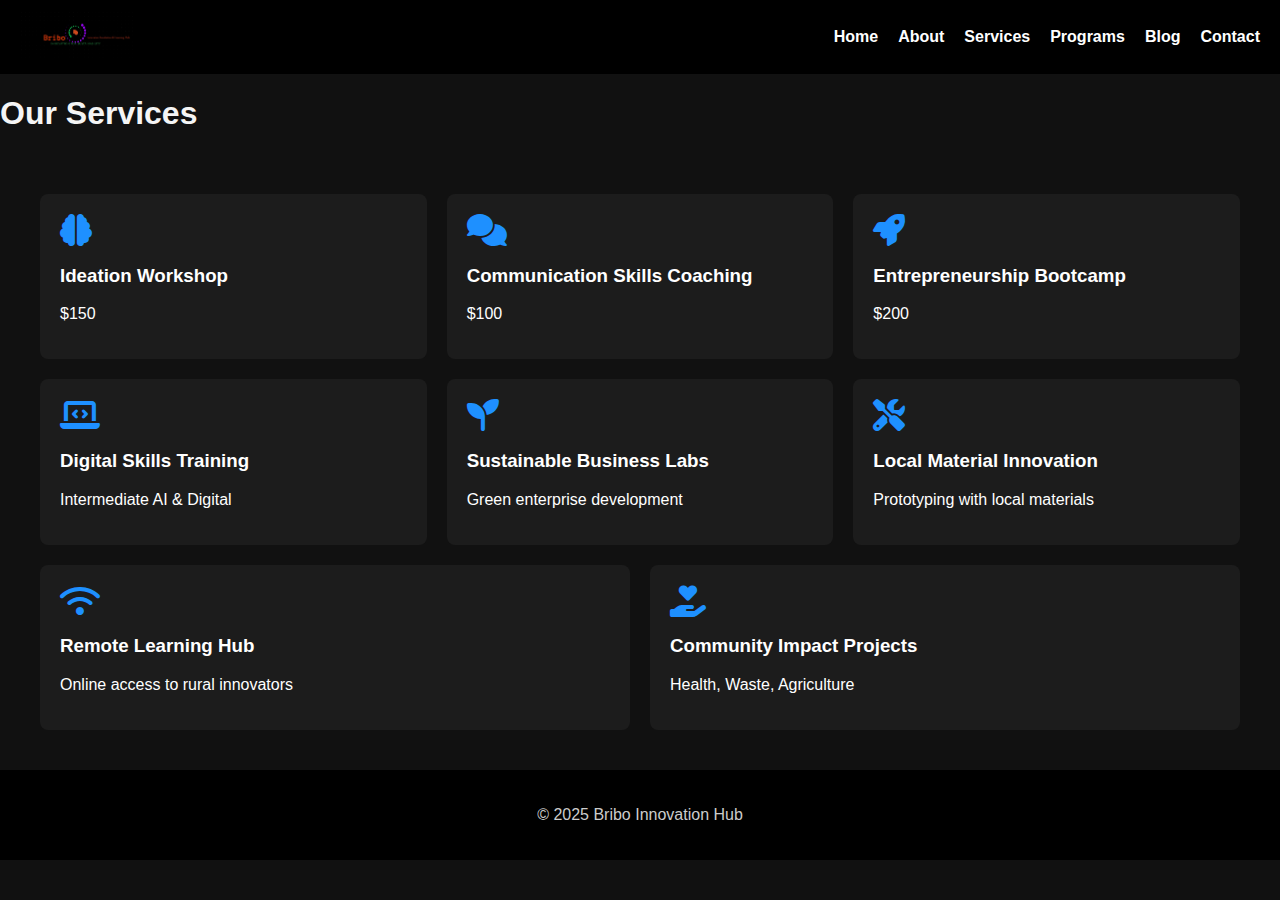
<file: services.html>
<!DOCTYPE html>
<html lang="en">
<head>
  <meta charset="UTF-8" />
  <meta name="viewport" content="width=device-width, initial-scale=1.0"/>
  <title>Services | Bribo Innovation Hub</title>
  <link rel="stylesheet" href="css/styles.css" />
  <link rel="icon" href="assets/Bribo favicon.png" />
  <link rel="stylesheet" href="https://cdnjs.cloudflare.com/ajax/libs/font-awesome/6.4.0/css/all.min.css"/>
</head>
<body>
  <header>
    <nav>
      <a href="index.html"><img src="assets/Bribo logo.png" alt="Bribo Logo" class="logo"/></a>
      <ul class="nav-links">
        <li><a href="index.html">Home</a></li>
        <li><a href="about.html">About</a></li>
        <li><a href="services.html" class="active">Services</a></li>
        <li><a href="programs.html">Programs</a></li>
        <li><a href="blog.html">Blog</a></li>
        <li><a href="contact.html">Contact</a></li>
      </ul>
    </nav>
  </header>

  <main>
    <section class="services">
      <h1>Our Services</h1>
      <div class="service-grid">
        <div class="card"><i class="fas fa-brain"></i><h3>Ideation Workshop</h3><p>$150</p></div>
        <div class="card"><i class="fas fa-comments"></i><h3>Communication Skills Coaching</h3><p>$100</p></div>
        <div class="card"><i class="fas fa-rocket"></i><h3>Entrepreneurship Bootcamp</h3><p>$200</p></div>
        <div class="card"><i class="fas fa-laptop-code"></i><h3>Digital Skills Training</h3><p>Intermediate AI & Digital</p></div>
        <div class="card"><i class="fas fa-seedling"></i><h3>Sustainable Business Labs</h3><p>Green enterprise development</p></div>
        <div class="card"><i class="fas fa-tools"></i><h3>Local Material Innovation</h3><p>Prototyping with local materials</p></div>
        <div class="card"><i class="fas fa-wifi"></i><h3>Remote Learning Hub</h3><p>Online access to rural innovators</p></div>
        <div class="card"><i class="fas fa-hand-holding-heart"></i><h3>Community Impact Projects</h3><p>Health, Waste, Agriculture</p></div>
      </div>
    </section>
  </main>

  <footer>
    <p>&copy; 2025 Bribo Innovation Hub</p>
  </footer>
</body>
</html>
</file>
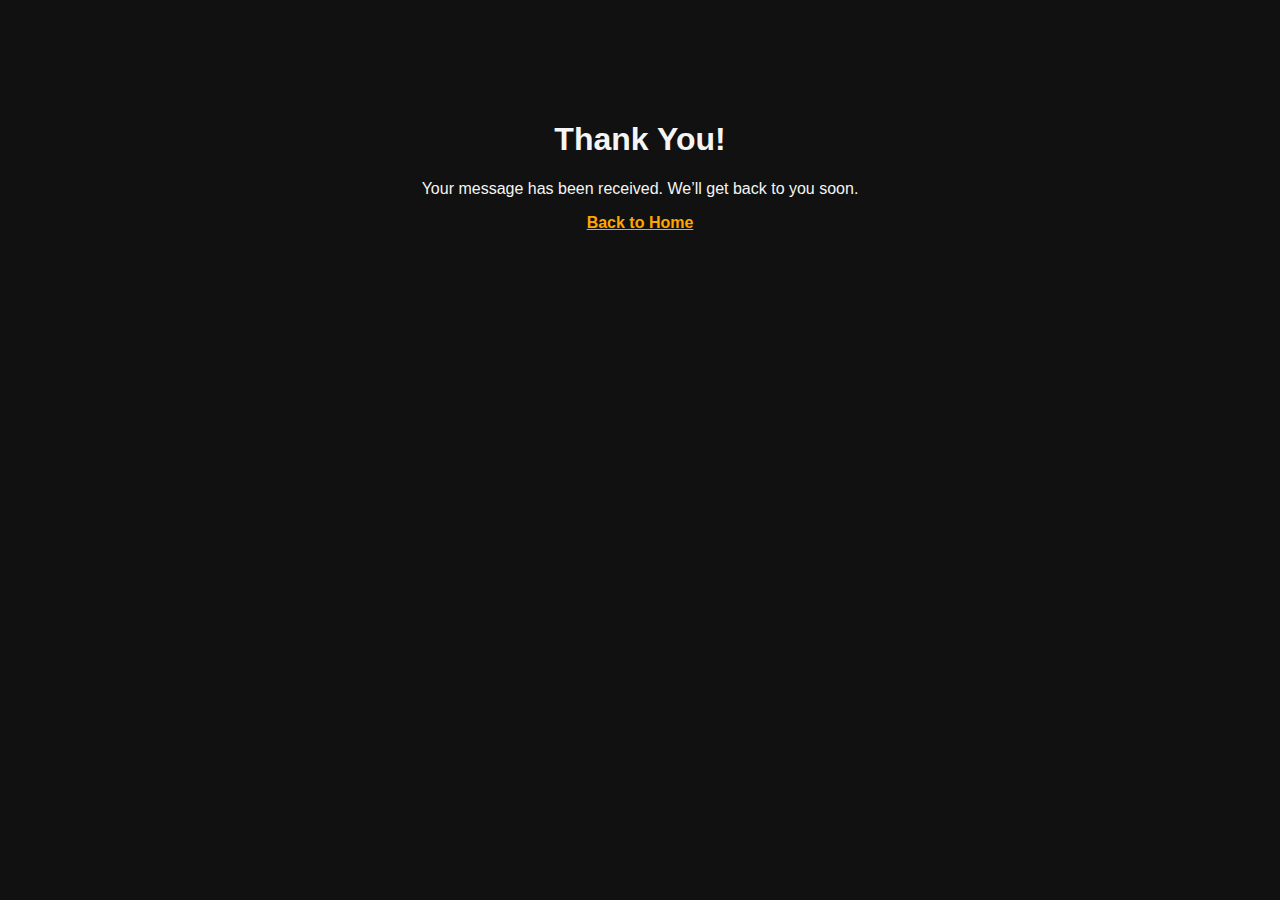
<file: thank-you.html>
<!DOCTYPE html>
<html lang="en">
<head>
  <meta charset="UTF-8" />
  <title>Thank You – Bribo</title>
  <link rel="stylesheet" href="css/styles.css" />
</head>
<body>
  <div class="thank-you-container" style="text-align: center; padding: 100px;">
    <h1>Thank You!</h1>
    <p>Your message has been received. We’ll get back to you soon.</p>
    <a href="index.html" style="color: orange; font-weight: bold;">Back to Home</a>
  </div>
</body>
</html>
</file>
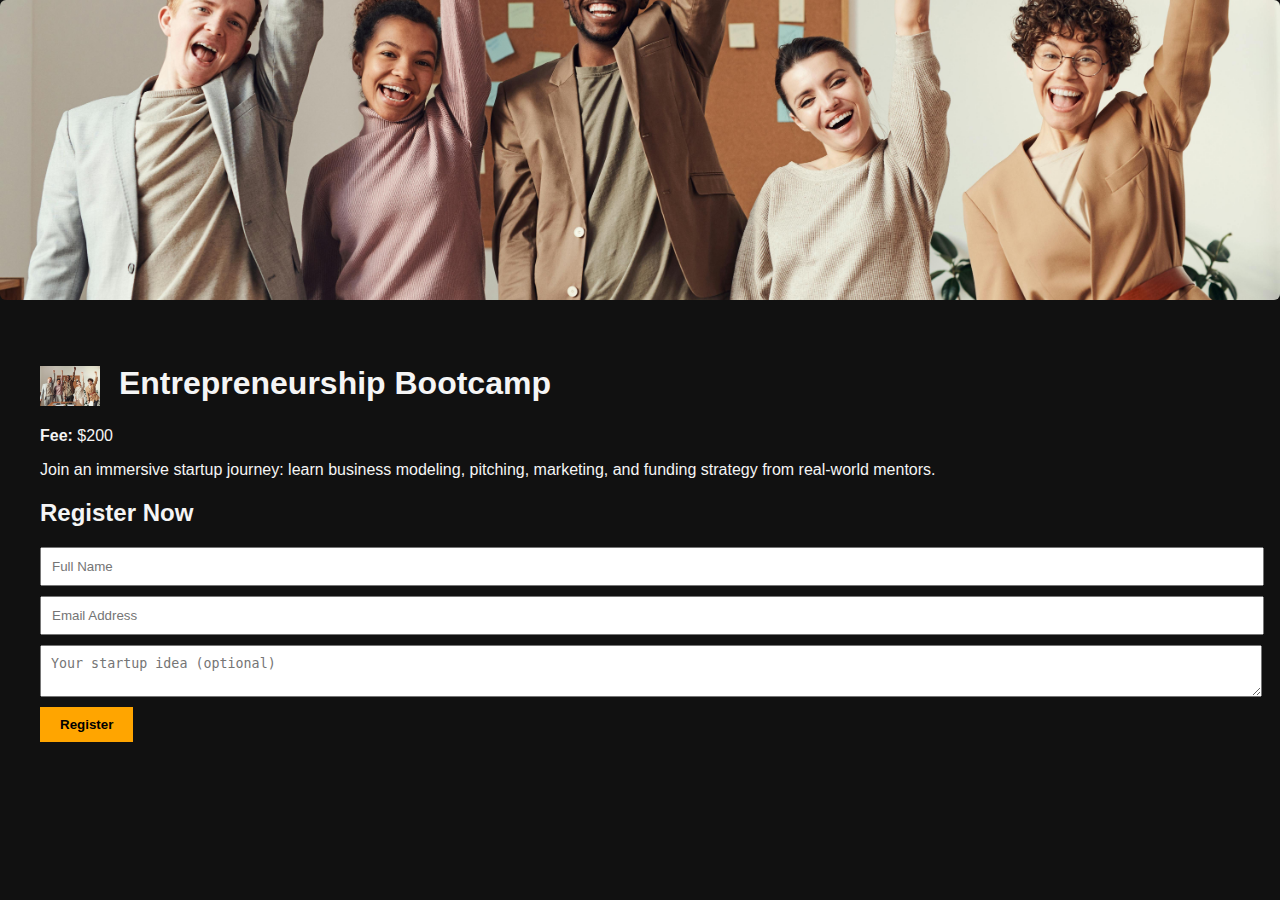
<file: services/bootcamp.html>
<!DOCTYPE html>
<html lang="en">
<head>
  <meta charset="UTF-8" />
  <title>Entrepreneurship Bootcamp | Bribo</title>
  <link rel="stylesheet" href="../css/styles.css" />
</head>
<body>

  <header>
    <img src="../images/bootcamp-banner.jpg" alt="Bootcamp Banner"
      style="width: 100%; max-height: 300px; object-fit: cover; border-radius: 6px;" />
  </header>

  <main style="padding: 40px;">
    <h1>
      <img src="../images/bootcamp-banner.jpg" alt="Icon"
        style="height: 40px; vertical-align: middle; margin-right: 10px;" />
      Entrepreneurship Bootcamp
    </h1>

    <p><strong>Fee:</strong> $200</p>
    <p>Join an immersive startup journey: learn business modeling, pitching, marketing, and funding strategy from real-world mentors.</p>

    <h2>Register Now</h2>
    <form action="https://formspree.io/f/xzzglrwk" method="POST">
      <input type="text" name="name" placeholder="Full Name" required />
      <input type="email" name="email" placeholder="Email Address" required />
      <textarea name="message" placeholder="Your startup idea (optional)" required></textarea>
      <button type="submit">Register</button>
    </form>
  </main>

</body>
</html>
</file>
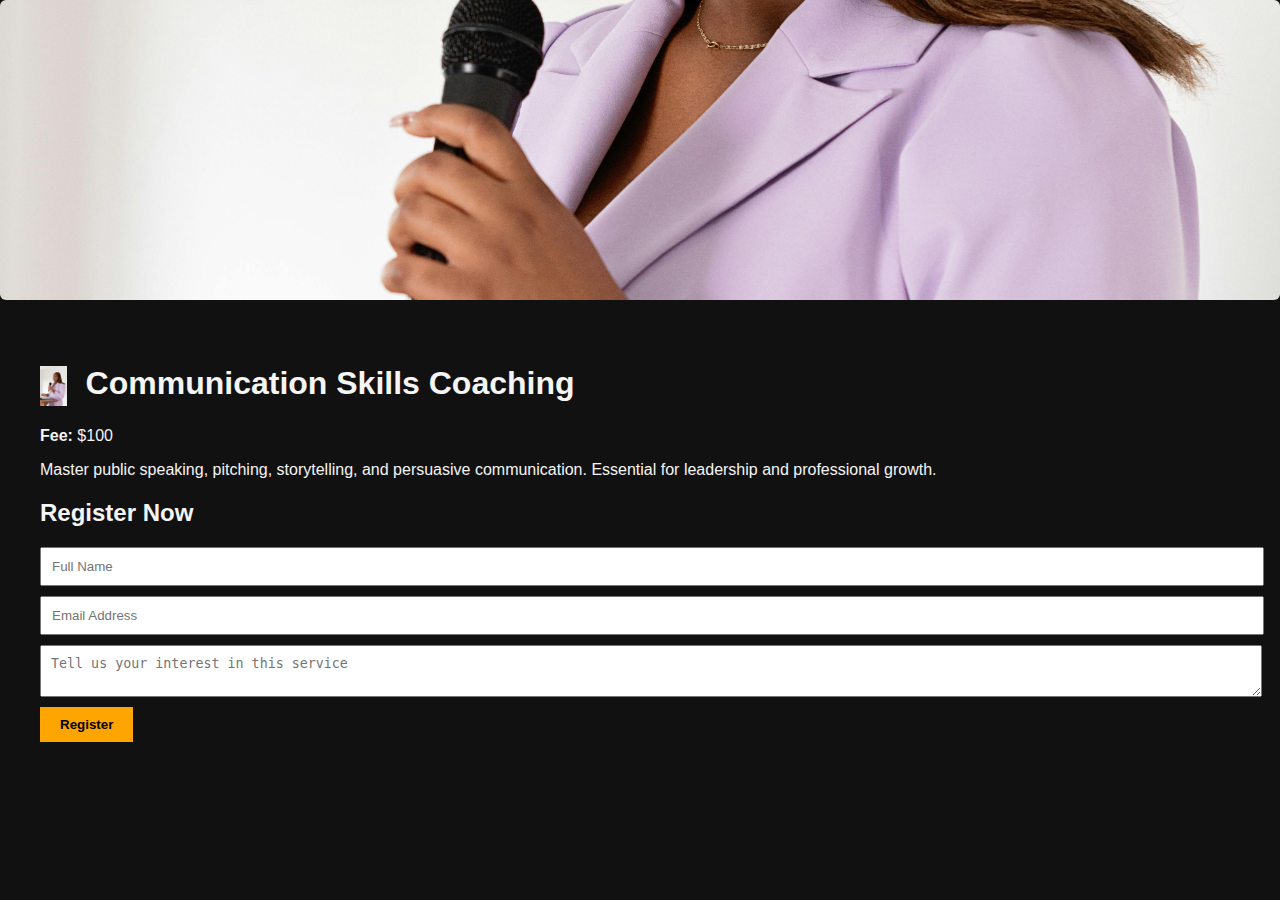
<file: services/communication.html>
<!DOCTYPE html>
<html lang="en">
<head>
  <meta charset="UTF-8" />
  <title>Communication Skills Coaching | Bribo</title>
  <link rel="stylesheet" href="../css/styles.css" />
</head>
<body>

  <header>
    <img src="../images/communication-icon.jpg" alt="Communication Banner"
      style="width: 100%; max-height: 300px; object-fit: cover; border-radius: 6px;" />
  </header>

  <main style="padding: 40px;">
    <h1>
      <img src="../images/communication-icon.jpg" alt="Icon"
        style="height: 40px; vertical-align: middle; margin-right: 10px;" />
      Communication Skills Coaching
    </h1>

    <p><strong>Fee:</strong> $100</p>
    <p>Master public speaking, pitching, storytelling, and persuasive communication. Essential for leadership and professional growth.</p>

    <h2>Register Now</h2>
    <form action="https://formspree.io/f/xzzglrwk" method="POST">
      <input type="text" name="name" placeholder="Full Name" required />
      <input type="email" name="email" placeholder="Email Address" required />
      <textarea name="message" placeholder="Tell us your interest in this service" required></textarea>
      <button type="submit">Register</button>
    </form>
  </main>

</body>
</html>
</file>
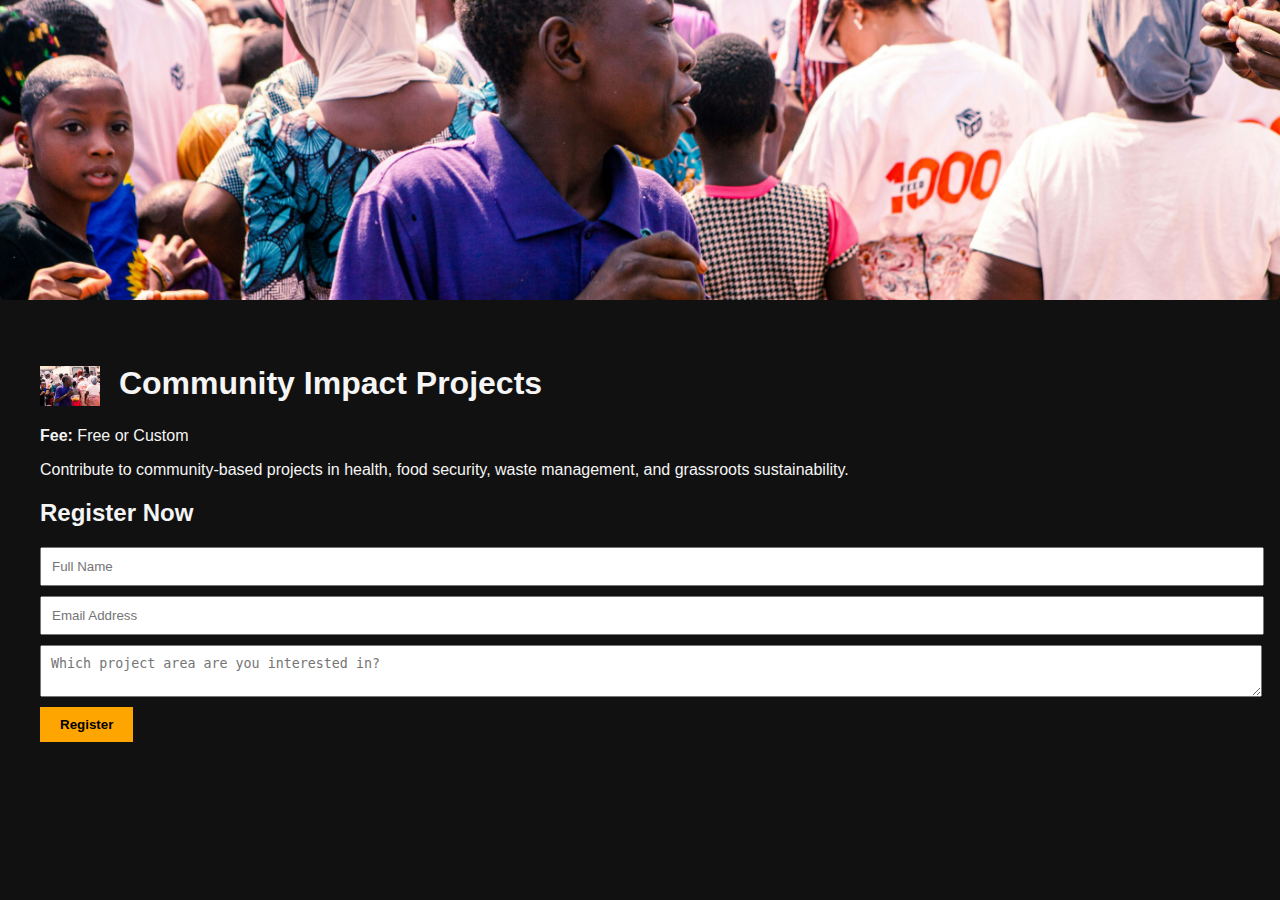
<file: services/community.html>
<!DOCTYPE html>
<html lang="en">
<head>
  <meta charset="UTF-8" />
  <title>Community Impact Projects | Bribo</title>
  <link rel="stylesheet" href="../css/styles.css" />
</head>
<body>

  <header>
    <img src="../images/community-impact.jpg" alt="Community Impact Banner"
      style="width: 100%; max-height: 300px; object-fit: cover; border-radius: 6px;" />
  </header>

  <main style="padding: 40px;">
    <h1>
      <img src="../images/community-impact.jpg" alt="Icon"
        style="height: 40px; vertical-align: middle; margin-right: 10px;" />
      Community Impact Projects
    </h1>

    <p><strong>Fee:</strong> Free or Custom</p>
    <p>Contribute to community-based projects in health, food security, waste management, and grassroots sustainability.</p>

    <h2>Register Now</h2>
    <form action="https://formspree.io/f/xzzglrwk" method="POST">
      <input type="text" name="name" placeholder="Full Name" required />
      <input type="email" name="email" placeholder="Email Address" required />
      <textarea name="message" placeholder="Which project area are you interested in?" required></textarea>
      <button type="submit">Register</button>
    </form>
  </main>

</body>
</html>
</file>
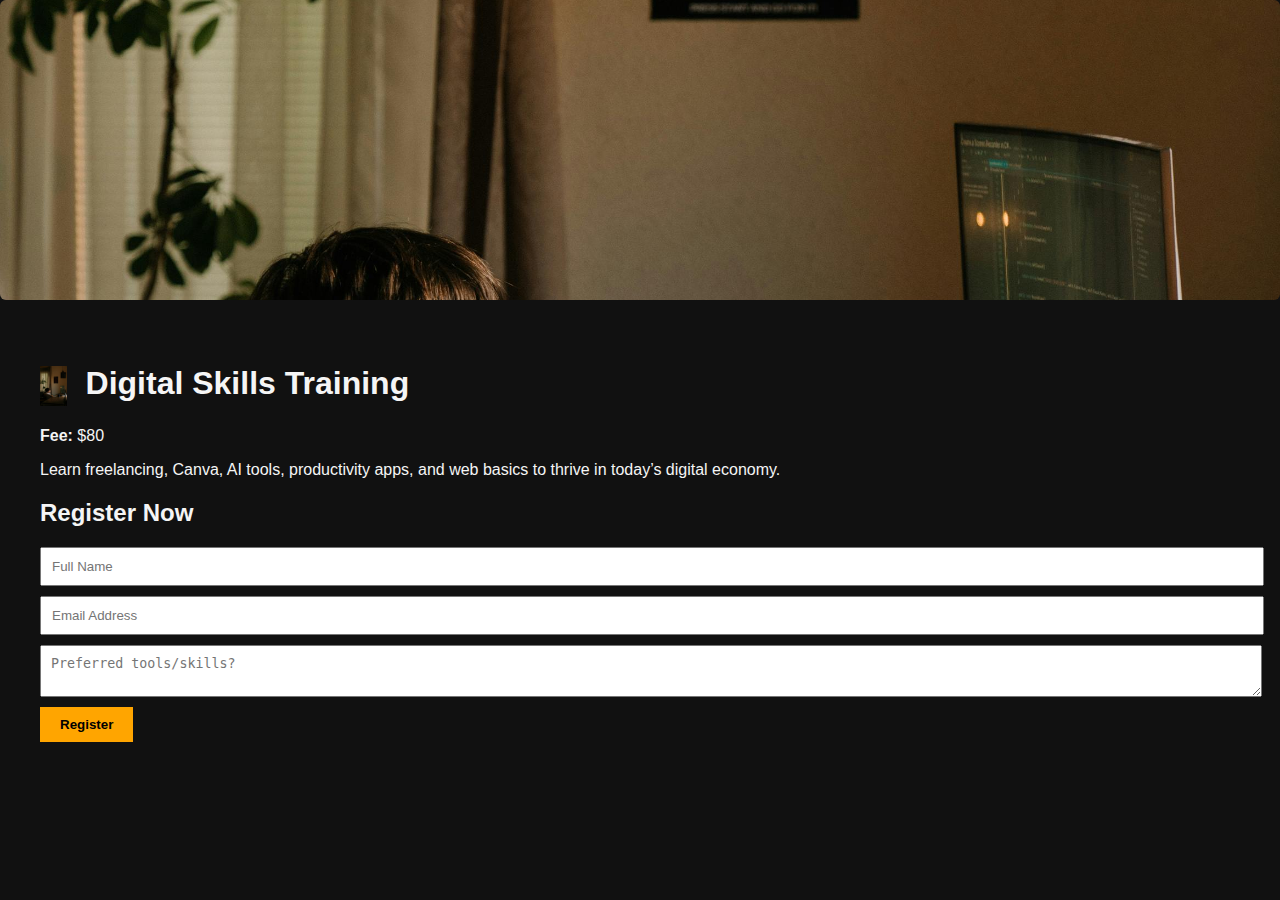
<file: services/digital.html>
<!DOCTYPE html>
<html lang="en">
<head>
  <meta charset="UTF-8" />
  <title>Digital Skills Training | Bribo</title>
  <link rel="stylesheet" href="../css/styles.css" />
</head>
<body>

  <header>
    <img src="../images/ai-tools.jpg" alt="Digital Skills Banner"
      style="width: 100%; max-height: 300px; object-fit: cover; border-radius: 6px;" />
  </header>

  <main style="padding: 40px;">
    <h1>
      <img src="../images/ai-tools.jpg" alt="Icon"
        style="height: 40px; vertical-align: middle; margin-right: 10px;" />
      Digital Skills Training
    </h1>

    <p><strong>Fee:</strong> $80</p>
    <p>Learn freelancing, Canva, AI tools, productivity apps, and web basics to thrive in today’s digital economy.</p>

    <h2>Register Now</h2>
    <form action="https://formspree.io/f/xzzglrwk" method="POST">
      <input type="text" name="name" placeholder="Full Name" required />
      <input type="email" name="email" placeholder="Email Address" required />
      <textarea name="message" placeholder="Preferred tools/skills?" required></textarea>
      <button type="submit">Register</button>
    </form>
  </main>

</body>
</html>
</file>
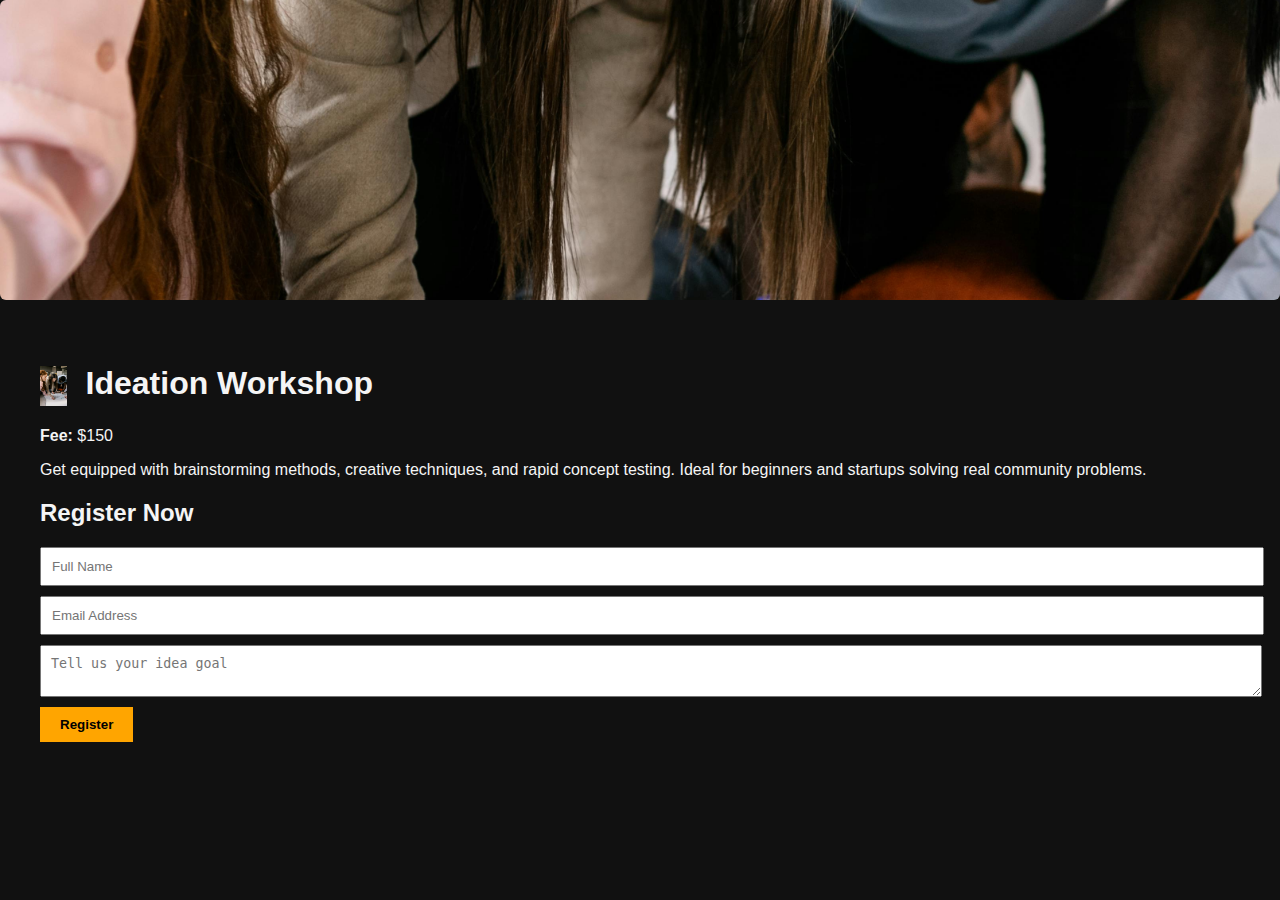
<file: services/ideation.html>
<!DOCTYPE html>
<html lang="en">
<head>
  <meta charset="UTF-8" />
  <title>Ideation Workshop | Bribo</title>
  <link rel="stylesheet" href="../css/styles.css" />
</head>
<body>

  <!-- Banner Image -->
  <header>
    <img src="../images/ideation-banner.jpg" alt="Ideation Workshop Banner"
      style="width: 100%; max-height: 300px; object-fit: cover; border-radius: 6px;" />
  </header>

  <!-- Page Title with Icon -->
  <main style="padding: 40px;">
    <h1>
      <img src="../images/ideation-banner.jpg" alt="Icon"
        style="height: 40px; vertical-align: middle; margin-right: 10px;" />
      Ideation Workshop
    </h1>

    <!-- Description & Price -->
    <p><strong>Fee:</strong> $150</p>
    <p>
      Get equipped with brainstorming methods, creative techniques, and rapid concept testing. Ideal for beginners and startups solving real community problems.
    </p>

    <!-- Registration Form -->
    <h2>Register Now</h2>
    <form action="https://formspree.io/f/xzzglrwk" method="POST">
      <input type="text" name="name" placeholder="Full Name" required />
      <input type="email" name="email" placeholder="Email Address" required />
      <textarea name="message" placeholder="Tell us your idea goal" required></textarea>
      <button type="submit">Register</button>
    </form>
  </main>

</body>
</html>
</file>
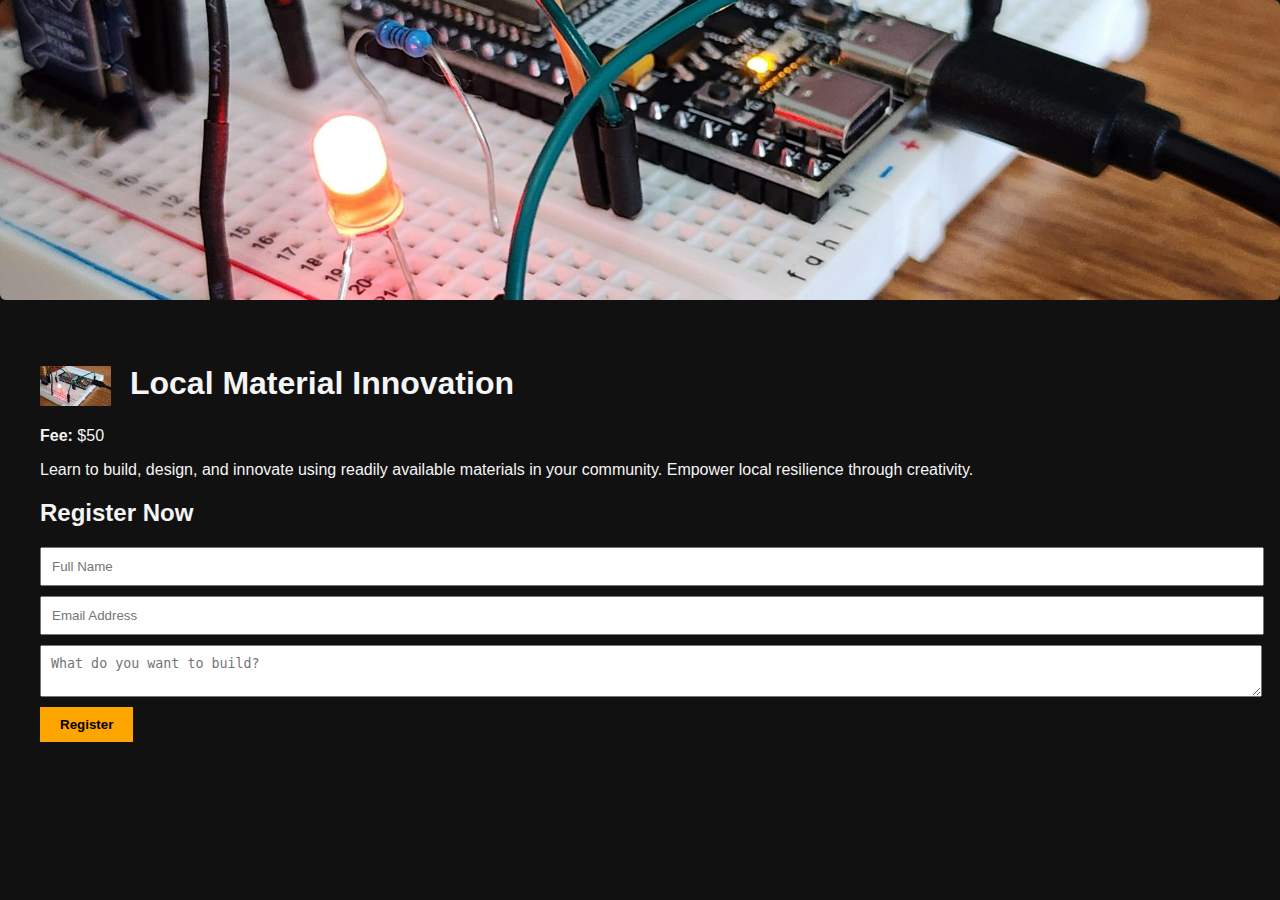
<file: services/innovation.html>
<!DOCTYPE html>
<html lang="en">
<head>
  <meta charset="UTF-8" />
  <title>Local Material Innovation | Bribo</title>
  <link rel="stylesheet" href="../css/styles.css" />
</head>
<body>

  <header>
    <img src="../images/local-materials.jpg" alt="Innovation Banner"
      style="width: 100%; max-height: 300px; object-fit: cover; border-radius: 6px;" />
  </header>

  <main style="padding: 40px;">
    <h1>
      <img src="../images/local-materials.jpg" alt="Icon"
        style="height: 40px; vertical-align: middle; margin-right: 10px;" />
      Local Material Innovation
    </h1>

    <p><strong>Fee:</strong> $50</p>
    <p>Learn to build, design, and innovate using readily available materials in your community. Empower local resilience through creativity.</p>

    <h2>Register Now</h2>
    <form action="https://formspree.io/f/xzzglrwk" method="POST">
      <input type="text" name="name" placeholder="Full Name" required />
      <input type="email" name="email" placeholder="Email Address" required />
      <textarea name="message" placeholder="What do you want to build?" required></textarea>
      <button type="submit">Register</button>
    </form>
  </main>

</body>
</html>
</file>
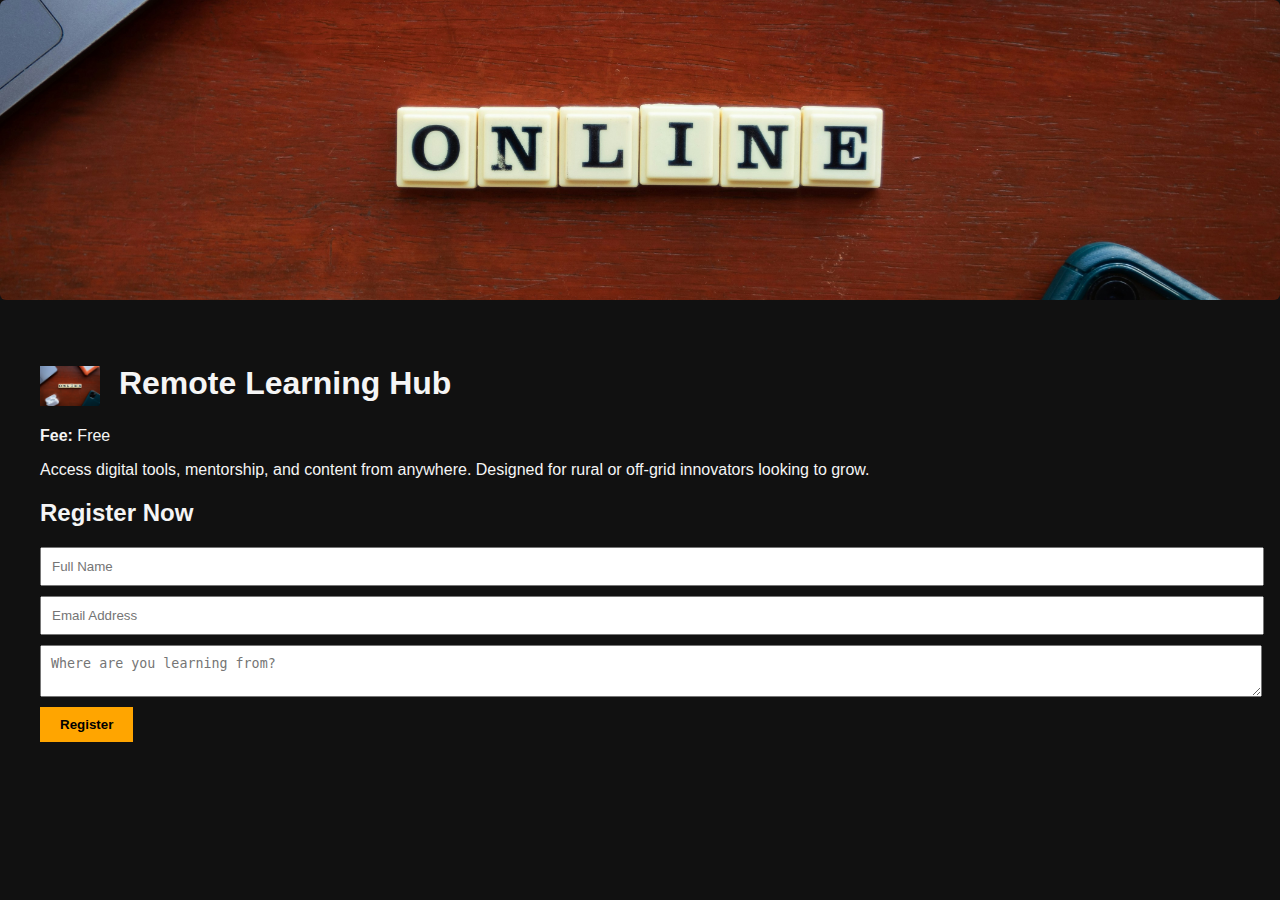
<file: services/remote.html>
<!DOCTYPE html>
<html lang="en">
<head>
  <meta charset="UTF-8" />
  <title>Remote Learning Hub | Bribo</title>
  <link rel="stylesheet" href="../css/styles.css" />
</head>
<body>

  <header>
    <img src="../images/remote-learn.jpg" alt="Remote Learning Banner"
      style="width: 100%; max-height: 300px; object-fit: cover; border-radius: 6px;" />
  </header>

  <main style="padding: 40px;">
    <h1>
      <img src="../images/remote-learn.jpg" alt="Icon"
        style="height: 40px; vertical-align: middle; margin-right: 10px;" />
      Remote Learning Hub
    </h1>

    <p><strong>Fee:</strong> Free</p>
    <p>Access digital tools, mentorship, and content from anywhere. Designed for rural or off-grid innovators looking to grow.</p>

    <h2>Register Now</h2>
    <form action="https://formspree.io/f/xzzglrwk" method="POST">
      <input type="text" name="name" placeholder="Full Name" required />
      <input type="email" name="email" placeholder="Email Address" required />
      <textarea name="message" placeholder="Where are you learning from?" required></textarea>
      <button type="submit">Register</button>
    </form>
  </main>

</body>
</html>
</file>
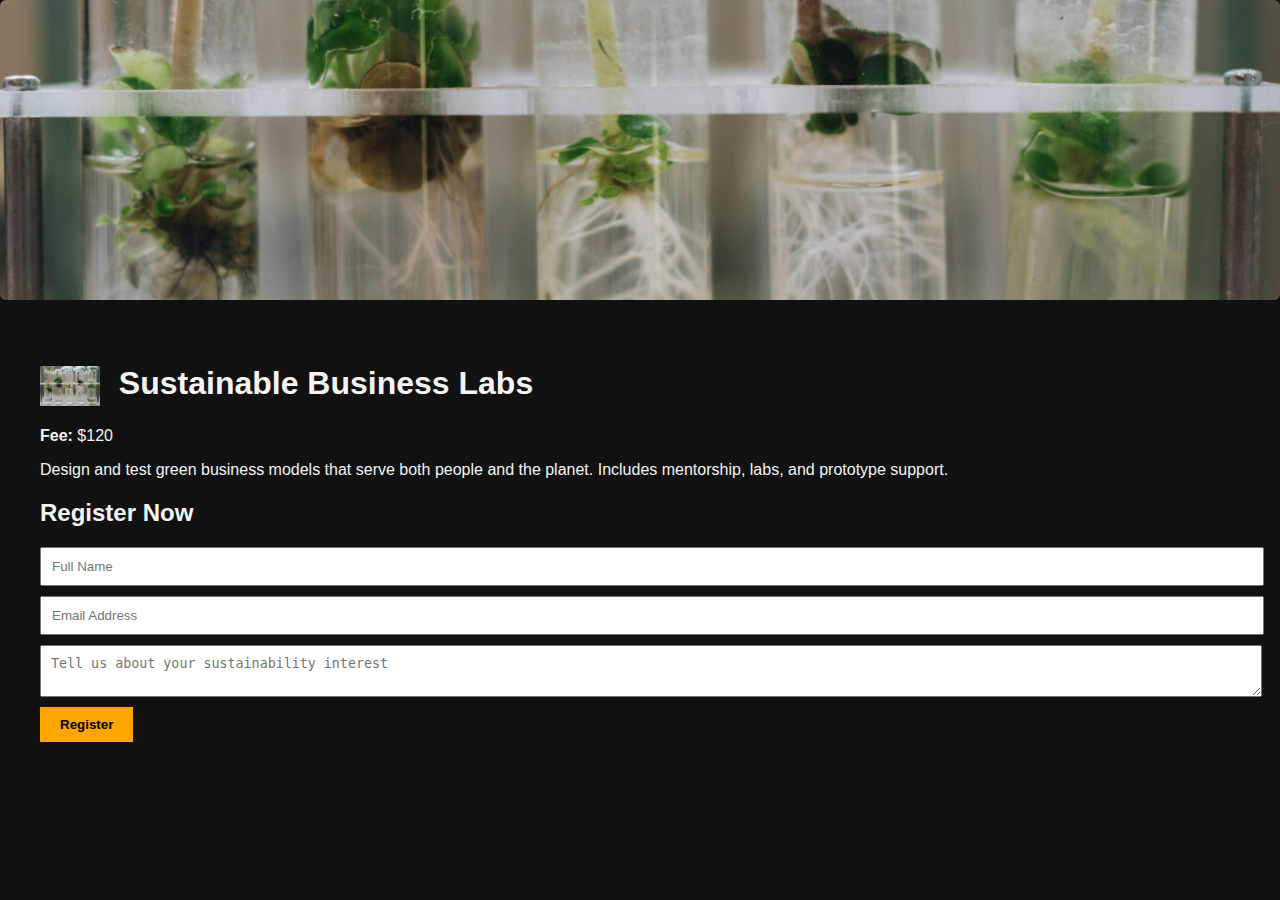
<file: services/sustainable.html>
<!DOCTYPE html>
<html lang="en">
<head>
  <meta charset="UTF-8" />
  <title>Sustainable Business Labs | Bribo</title>
  <link rel="stylesheet" href="../css/styles.css" />
</head>
<body>

  <header>
    <img src="../images/green-lab.jpg" alt="Green Lab Banner"
      style="width: 100%; max-height: 300px; object-fit: cover; border-radius: 6px;" />
  </header>

  <main style="padding: 40px;">
    <h1>
      <img src="../images/green-lab.jpg" alt="Icon"
        style="height: 40px; vertical-align: middle; margin-right: 10px;" />
      Sustainable Business Labs
    </h1>

    <p><strong>Fee:</strong> $120</p>
    <p>Design and test green business models that serve both people and the planet. Includes mentorship, labs, and prototype support.</p>

    <h2>Register Now</h2>
    <form action="https://formspree.io/f/xzzglrwk" method="POST">
      <input type="text" name="name" placeholder="Full Name" required />
      <input type="email" name="email" placeholder="Email Address" required />
      <textarea name="message" placeholder="Tell us about your sustainability interest" required></textarea>
      <button type="submit">Register</button>
    </form>
  </main>

</body>
</html>
</file>
<file: css/styles.css>
body {
  margin: 0;
  font-family: 'Montserrat', sans-serif;
  background-color: #111;
  color: #f5f5f5;
}

nav {
  display: flex;
  justify-content: space-between;
  align-items: center;
  background-color: #000;
  padding: 10px 20px;
}

.nav-links {
  list-style: none;
  display: flex;
  gap: 20px;
}

.nav-links li a {
  color: #fff;
  text-decoration: none;
  font-weight: bold;
}

.logo {
  height: 50px;
}

.hero {
  padding: 100px 20px;
  text-align: center;
  background: linear-gradient(to right, #222, #111);
}

.hero h1 {
  font-size: 2.5rem;
  color: gold;
}

.hero p {
  font-size: 1.2rem;
  color: #ccc;
}

.cta-btn {
  background-color: orange;
  color: black;
  padding: 10px 20px;
  border-radius: 5px;
  text-decoration: none;
  font-weight: bold;
  display: inline-block;
}


.service-grid, .program-list {
  display: flex;
  flex-wrap: wrap;
  gap: 20px;
  padding: 40px;
}

.card, .program {
  flex: 1 1 250px;
  background-color: #1c1c1c;
  padding: 20px;
  border-radius: 8px;
  color: #fff; /* ✅ makes all text inside white */
  text-decoration: none; /* ✅ prevents underlines on links */
}

/* Optional: ensure heading and paragraph inside card are white */
.card h3,
.card p {
  color: #fff;
}

.card i {
  font-size: 2rem;
  color: #1e90ff;
}

form input, form textarea {
  display: block;
  width: 100%;
  padding: 10px;
  margin: 10px 0;
}

button {
  background: orange;
  padding: 10px 20px;
  border: none;
  font-weight: bold;
}

footer {
  text-align: center;
  padding: 20px;
  background-color: #000;
  color: #ccc;
}
/* ==== Program Filter Styles & Animation ==== */

.filter-buttons {
  display: flex;
  gap: 10px;
  justify-content: center;
  margin: 30px 0;
}

.filter-buttons button {
  padding: 10px 15px;
  background-color: #444;
  color: white;
  border: none;
  cursor: pointer;
  border-radius: 5px;
  transition: all 0.3s ease;
}

.filter-buttons button:hover {
  background-color: gold;
  color: #111;
}

.filter-buttons button.active {
  background-color: orange;
  color: black;
}

/* Updated .program for animation */
.program {
  padding: 20px;
  margin: 10px auto;
  max-width: 600px;
  border: 1px solid #333;
  background-color: #1a1a1a;
  border-radius: 8px;
  opacity: 0;
  transform: translateY(20px);
  transition: opacity 0.4s ease, transform 0.4s ease;
  display: none;
}

.program.visible {
  display: block;
  opacity: 1;
  transform: translateY(0);
}

.impact-overview {
  background-color: #181818;
  color: #f5f5f5;
  text-align: center;
  padding: 60px 20px;
}

.impact-overview h2 {
  color: orange;
  font-size: 2rem;
  margin-bottom: 10px;
}

.impact-intro {
  max-width: 700px;
  margin: 0 auto 40px auto;
  font-size: 1rem;
  color: #ccc;
}

.impact-cards {
  display: flex;
  flex-wrap: wrap;
  justify-content: center;
  gap: 30px;
}

.impact-card {
  background-color: #222;
  padding: 30px;
  border-radius: 12px;
  flex: 1 1 250px;
  max-width: 280px;
  border-top: 4px solid #4caf50; /* green highlight */
  transition: transform 0.3s ease;
}

.impact-card:hover {
  transform: translateY(-5px);
}

.impact-card i {
  font-size: 2rem;
  color: #a78bfa; /* purple icon */
  margin-bottom: 10px;
}

.impact-number {
  font-size: 2.5rem;
  color: orange;
  margin: 10px 0;
}

.impact-card p {
  color: #eee;
  font-weight: bold;
}

.impact-cta {
  margin-top: 40px;
}

.cta-btn.purple {
  background-color: #6c5ce7;
  color: white;
  text-decoration: none;
  padding: 10px 25px;
  border-radius: 5px;
  font-weight: bold;
}

.about-hero {
  background: linear-gradient(to right, #111, #0f0f0f);
  padding: 100px 20px;
  text-align: center;
  background-image: url('../images/bg-abstract.jpg'); /* optional image */
  background-size: cover;
  background-position: center;
  position: relative;
}

.about-hero::before {
  content: "";
  position: absolute;
  inset: 0;
  background-color: rgba(0, 0, 0, 0.5); /* overlay */
}

.hero-text {
  position: relative;
  z-index: 1;
}

.hero-text h1 {
  font-size: 3rem;
  color: orange;
}

.hero-text .subheading {
  font-size: 1.3rem;
  color: #fff;
  margin-top: 10px;
}

.section-title {
  font-size: 2rem;
  text-align: center;
  margin-bottom: 20px;
}

.story-section {
  background-color: #0f0f0f;
  padding: 60px 20px;
  color: #eee;
  text-align: center;
}

.story-section .highlight {
  color: #4caf50;
  font-weight: bold;
}

.vision-mission-section {
  background-color: #1a1a1a;
  padding: 60px 20px;
  color: #f5f5f5;
}

.vm-grid {
  display: flex;
  flex-wrap: wrap;
  gap: 40px;
  justify-content: center;
  text-align: center;
}

.vm-block {
  flex: 1 1 300px;
  max-width: 400px;
  background-color: #222;
  padding: 30px;
  border-radius: 12px;
  border-top: 4px solid #6c5ce7;
}

.vm-icon {
  font-size: 2rem;
  color: #6c5ce7;
  margin-bottom: 15px;
}

.values-section {
  background-color: #000;
  padding: 60px 20px;
  text-align: center;
  color: #fff;
}

.values-grid {
  display: flex;
  flex-wrap: wrap;
  justify-content: center;
  gap: 20px;
}

.value-card {
  flex: 1 1 150px;
  max-width: 180px;
  background-color: #1a1a1a;
  padding: 20px;
  border-radius: 10px;
  transition: transform 0.3s ease, box-shadow 0.3s ease;
}

.value-card i {
  font-size: 2rem;
  color: #4caf50;
  margin-bottom: 10px;
}

.value-card p {
  font-weight: bold;
  color: #f0f0f0;
}

.value-card:hover {
  transform: scale(1.05);
  box-shadow: 0 0 12px rgba(255, 165, 0, 0.4);
}
</file>
